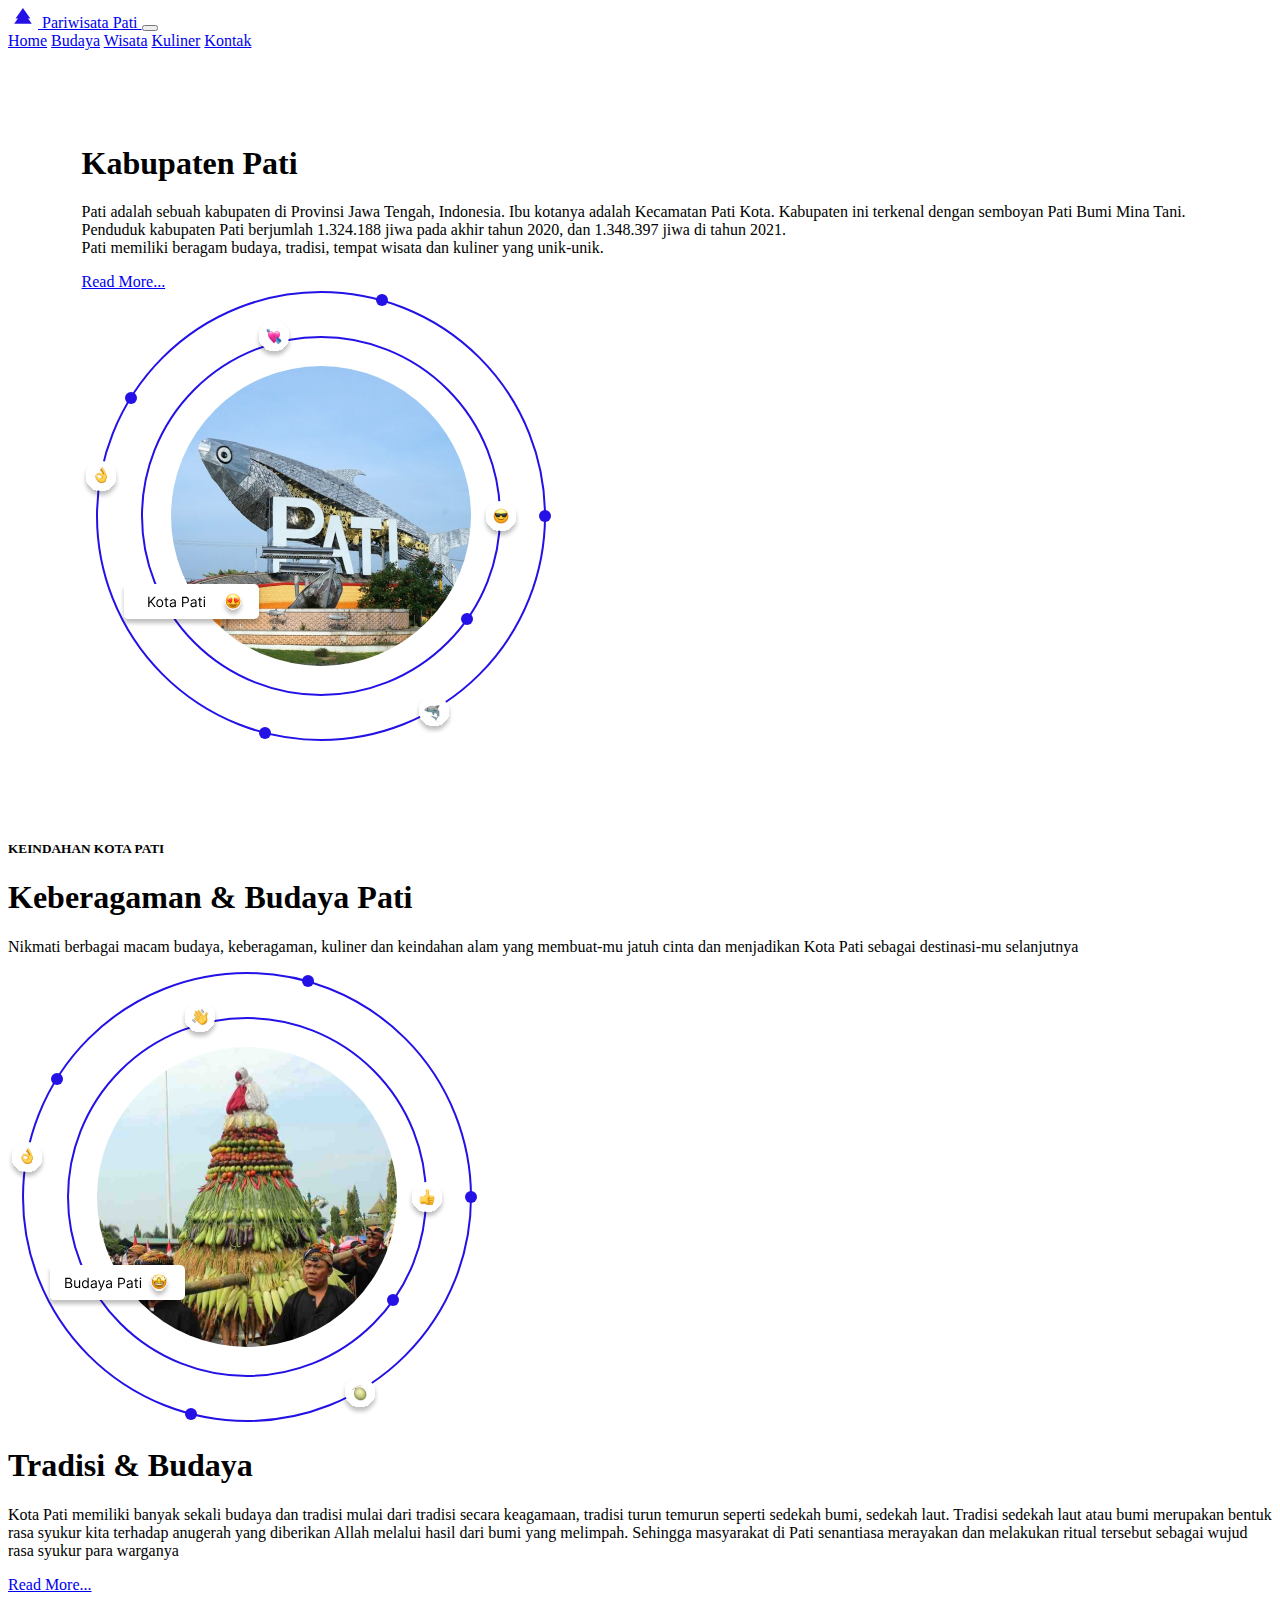
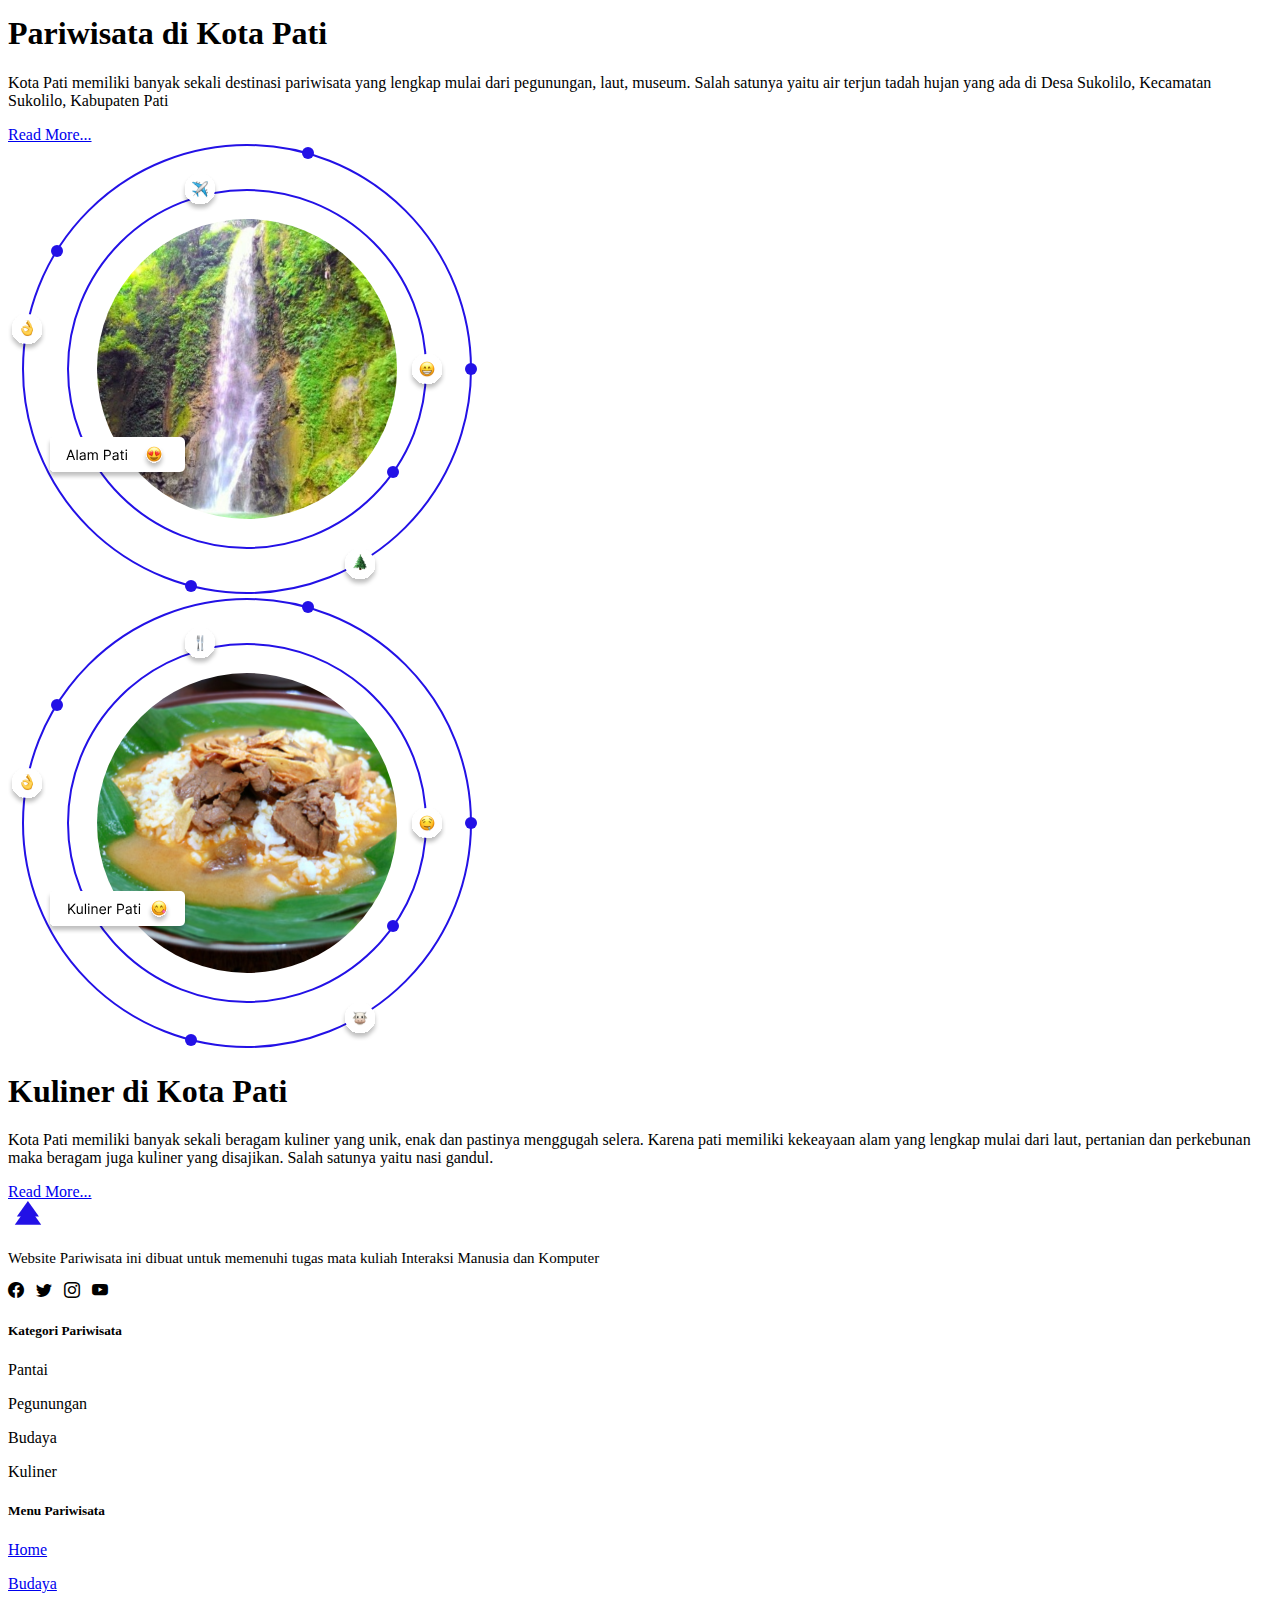
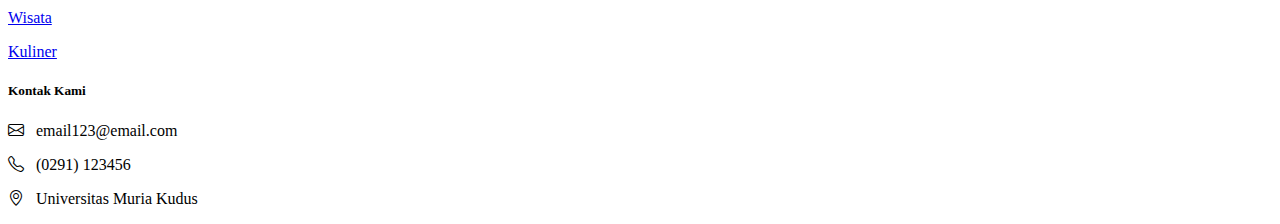
<file: index.html>
<!doctype html>
<html lang="en">

<head>
  <meta charset="utf-8">
  <meta name="viewport" content="width=device-width, initial-scale=1">
  <title>Pariwisata Pati</title>
  <link rel="shortcut icon" href="assets/images/logo.svg" type="image/x-icon">
  <link href="https://cdn.jsdelivr.net/npm/bootstrap@5.3.0-alpha2/dist/css/bootstrap.min.css" rel="stylesheet"
    integrity="sha384-aFq/bzH65dt+w6FI2ooMVUpc+21e0SRygnTpmBvdBgSdnuTN7QbdgL+OapgHtvPp" crossorigin="anonymous">
  <!-- Icon Bootstrap 5 -->
  <link rel="stylesheet" href="https://cdn.jsdelivr.net/npm/bootstrap-icons@1.10.4/font/bootstrap-icons.css">
  <!-- My CSS -->
  <link rel="stylesheet" href="styles/style.css">
</head>

<body>
  <!-- Navbar -->
  <nav class="navbar navbar-expand-lg fixed-top bg-body">
    <div class="container py-1">
      <a class="navbar-brand" href="#">
        <img src="assets/images/logo.svg" alt="Logo" width="30" height="20" class="d-inline-block img-fluid">
        Pariwisata Pati
      </a>
      <button class="navbar-toggler" type="button" data-bs-toggle="collapse" data-bs-target="#navbarNavAltMarkup"
        aria-controls="navbarNavAltMarkup" aria-expanded="false" aria-label="Toggle navigation">
        <span class="navbar-toggler-icon"></span>
      </button>
      <div class="collapse navbar-collapse" id="navbarNavAltMarkup">
        <div class="navbar-nav ms-auto">
          <a class="nav-link" aria-current="page" href="#home">Home</a>
          <a class="nav-link" href="/budaya.html">Budaya</a>
          <a class="nav-link" href="/wisata.html">Wisata</a>
          <a class="nav-link" href="/kuliner.html">Kuliner</a>
          <a class="nav-link" href="#contact">Kontak</a>
        </div>
      </div>
    </div>
  </nav>
  <!-- Navbar -->

  <!-- Hero -->
  <section id="home" class="hero-container">
    <div class="container mt-5">
      <div class="row justify-content-between">
        <div class="col-md-5 my-auto">
          <h1>Kabupaten Pati</h1>
          <p>
            <span class="fw-bold">Pati</span> adalah sebuah kabupaten di Provinsi Jawa Tengah, Indonesia. Ibu kotanya
            adalah Kecamatan Pati Kota.
            Kabupaten ini
            terkenal dengan semboyan Pati Bumi Mina Tani. Penduduk kabupaten Pati berjumlah 1.324.188 jiwa pada akhir
            tahun 2020,
            dan 1.348.397 jiwa di tahun 2021.
            <br>
            Pati memiliki beragam budaya, tradisi, tempat wisata dan kuliner yang unik-unik.
          </p>
          <a href="/index.html" class="btn btn-outline-primary">Read More...</a>
        </div>
        <div class="col-md-5 mt-3">
          <img src="assets/images/kota-pati.svg" alt="" class="img-fluid">
        </div>
      </div>
    </div>
  </section>
  <!-- End Hero -->

  <!-- Hero 2 -->
  <section id="hero-2">
    <div class="container my-5">
      <div class="row justify-content-center">
        <div class="col-md-6 text-center mb-5">
          <h5 class="text-primary fs-6">KEINDAHAN KOTA PATI</h5>
          <h1>Keberagaman & Budaya Pati</h1>
          <p>
            Nikmati berbagai macam budaya, keberagaman, kuliner dan keindahan alam yang membuat-mu jatuh cinta dan
            menjadikan
            Kota Pati sebagai destinasi-mu selanjutnya
          </p>
        </div>
      </div>
      <div class="row justify-content-between">
        <div class="col-md-5 mt-3 mb-3">
          <img src="assets/images/budaya-pati.svg" alt="" class="img-fluid">
        </div>
        <div class="col-md-6 my-auto">
          <div class="justify-content-center">
            <h1>Tradisi & Budaya <Pati></Pati>
            </h1>
            <p>
              Kota Pati memiliki banyak sekali budaya dan tradisi mulai dari tradisi secara keagamaan, tradisi
              turun temurun seperti sedekah bumi, sedekah laut.
              <span class="fw-bold">Tradisi sedekah laut atau bumi</span> merupakan bentuk rasa
              syukur kita terhadap anugerah yang diberikan Allah melalui hasil dari bumi yang melimpah. Sehingga
              masyarakat di Pati senantiasa merayakan dan melakukan ritual tersebut sebagai wujud rasa syukur para
              warganya
            </p>
            <a href="/budaya.html" class="btn btn-outline-primary">Read More...</a>
          </div>
        </div>
      </div>
    </div>
  </section>
  <!-- End  Hero 2 -->

  <!-- Hero 3 -->
  <section id="hero-3">
    <div class="container my-5">
      <div class="row justify-content-between">
        <div class="col-md-5 my-auto">
          <h1>Pariwisata di Kota Pati</h1>
          <p>
            Kota Pati memiliki banyak sekali destinasi pariwisata yang lengkap mulai dari pegunungan, laut,
            museum. Salah satunya yaitu <span class="fw-bold">air terjun tadah hujan</span> yang ada di Desa
            Sukolilo, Kecamatan Sukolilo, Kabupaten Pati
          </p>
          <a href="/wisata.html" class="btn btn-outline-primary">Read More...</a>
        </div>
        <div class="col-md-5 mt-3">
          <img src="assets/images/air-terjun-tadah-hujan.svg" alt="" class="img-fluid">
        </div>
      </div>
    </div>
  </section>
  <!-- End Hero 3 -->

  <!-- Hero 4 -->
  <section id="hero-4">
    <div class="container my-5 pb-2">
      <div class="row justify-content-between">
        <div class="col-md-5 mt-3 mb-3">
          <img src="assets/images/kuliner.svg" alt="" class="img-fluid">
        </div>
        <div class="col-md-6 my-auto">
          <div class="justify-content-center">
            <h1>Kuliner di Kota Pati</h1>
            <p>
              Kota Pati memiliki banyak sekali beragam kuliner yang unik, enak dan pastinya menggugah selera.
              Karena pati memiliki kekeayaan alam yang lengkap mulai dari laut, pertanian dan perkebunan maka beragam
              juga kuliner yang disajikan.
              Salah satunya yaitu <span class="fw-bold">nasi gandul</span>.
            </p>
            <a href="/kuliner.html" class="btn btn-outline-primary">Read More...</a>
          </div>
        </div>
      </div>
  </section>
  <!-- End  Hero 4 -->

  <!-- Footer -->
  <footer id="contact">
    <div class="container my-5">
      <div class="row ms-auto justify-content-around">
        <div class="col-md-2 mb-3">
          <div class="row my-auto">
            <div class="col">
              <div class="row">
                <div class="col">
                  <img src="assets/images/logo.svg" alt="" width="40" height="30" class="img-fluid">
                </div>
              </div>
              <div class="row mt-1">
                <div class="col">
                  <p style="font-size: 15px;">Website Pariwisata ini dibuat untuk memenuhi tugas mata kuliah
                    <span class="fw-semibold">Interaksi Manusia dan Komputer</span>
                  </p>
                </div>
              </div>
              <div class="row">
                <div class="col">
                  <i class="bi bi-facebook text-primary"></i>
                  &nbsp;
                  <i class="bi bi-twitter text-primary"></i>
                  &nbsp;
                  <i class="bi bi-instagram text-primary"></i>
                  &nbsp;
                  <i class="bi bi-youtube text-primary"></i>
                </div>
              </div>
            </div>
          </div>
        </div>

        <div class="col-md-2 mb-3">
          <div class="row">
            <h5 class="mb-3">Kategori Pariwisata</h5>
            <p>Pantai</p>
            <p>Pegunungan</p>
            <p>Budaya</p>
            <p>Kuliner</p>
          </div>
        </div>

        <div class="col-md-2 mb-3">
          <div class="row">
            <h5 class="mb-3">Menu Pariwisata</h5>
            <p><a href="/index.html" class="text-decoration-none text-dark">Home</a></p>
            <p><a href="/budaya.html" class="text-decoration-none text-dark">Budaya</a></p>
            <p><a href="/wisata.html" class="text-decoration-none text-dark">Wisata</a></p>
            <p><a href="/kuliner.html" class="text-decoration-none text-dark">Kuliner</a></p>
          </div>
        </div>
        <div class="col-md-2">
          <div class="row">
            <h5>Kontak Kami</h5>
            <p class="d-flex"><i class="bi bi-envelope text-primary fs-5"></i> <span style="margin-top: 2px;"> &nbsp;
                email123@email.com</span>
            </p>
            <p class="d-flex"><i class="bi bi-telephone text-primary fs-5"></i> <span style="margin-top: 2px;"> &nbsp;
                (0291) 123456</span>
            </p>
            <p class="d-flex"><i class="bi bi-geo-alt text-primary fs-5"></i> <span style="margin: 2px 0;">&nbsp;
                Universitas Muria Kudus</span>
            </p>
          </div>
        </div>
      </div>
    </div>
  </footer>
  <!-- End footer -->


  <script src="https://cdn.jsdelivr.net/npm/bootstrap@5.3.0-alpha2/dist/js/bootstrap.bundle.min.js"
    integrity="sha384-qKXV1j0HvMUeCBQ+QVp7JcfGl760yU08IQ+GpUo5hlbpg51QRiuqHAJz8+BrxE/N"
    crossorigin="anonymous"></script>
  <!-- My JavaScript -->
  <script src="JS/script.js"></script>
</body>

</html>
</file>
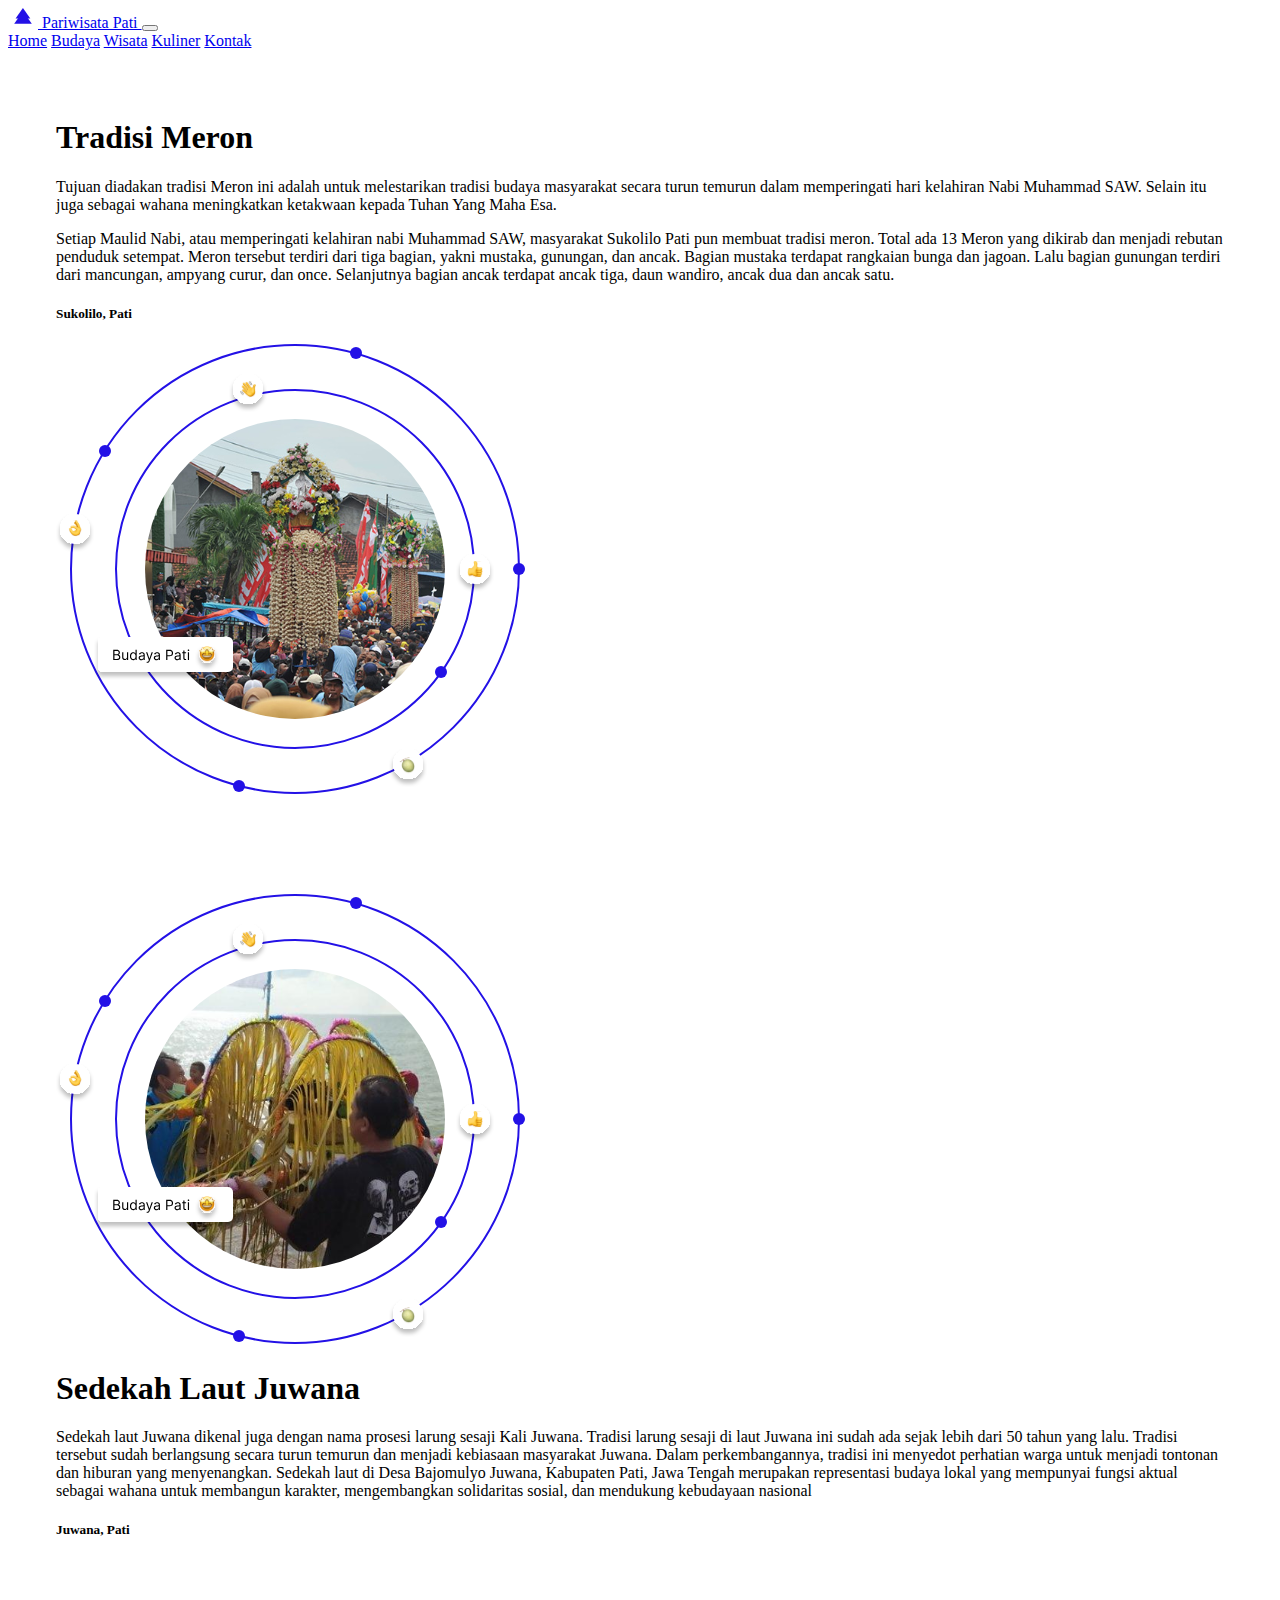
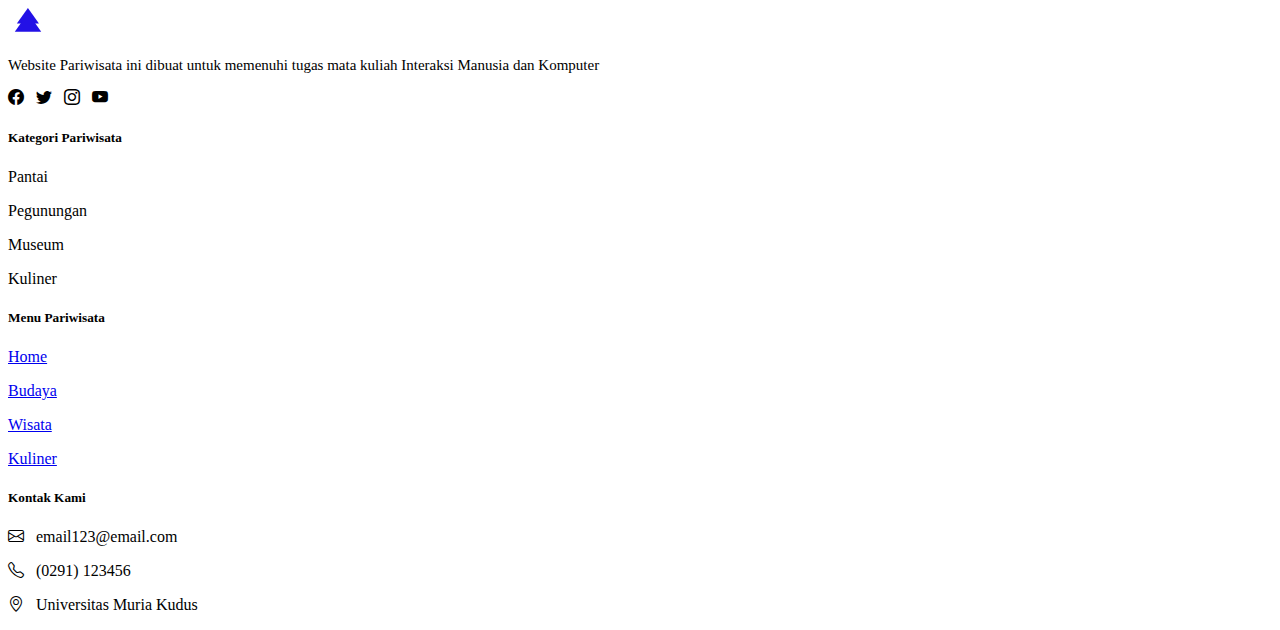
<file: budaya.html>
<!doctype html>
<html lang="en">

<head>
  <meta charset="utf-8">
  <meta name="viewport" content="width=device-width, initial-scale=1">
  <title>Budaya Pati</title>
  <link rel="shortcut icon" href="assets/images/logo.svg" type="image/x-icon">
  <link href="https://cdn.jsdelivr.net/npm/bootstrap@5.3.0-alpha2/dist/css/bootstrap.min.css" rel="stylesheet"
    integrity="sha384-aFq/bzH65dt+w6FI2ooMVUpc+21e0SRygnTpmBvdBgSdnuTN7QbdgL+OapgHtvPp" crossorigin="anonymous">
  <!-- Icon Bootstrap 5 -->
  <link rel="stylesheet" href="https://cdn.jsdelivr.net/npm/bootstrap-icons@1.10.4/font/bootstrap-icons.css">
  <!-- My CSS -->
  <link rel="stylesheet" href="styles/style.css">
</head>

<body>
  <!-- Navbar -->
  <nav class="navbar navbar-expand-lg fixed-top bg-body">
    <div class="container py-1">
      <a class="navbar-brand" href="#">
        <img src="assets/images/logo.svg" alt="Logo" width="30" height="20" class="d-inline-block img-fluid">
        Pariwisata Pati
      </a>
      <button class="navbar-toggler" type="button" data-bs-toggle="collapse" data-bs-target="#navbarNavAltMarkup"
        aria-controls="navbarNavAltMarkup" aria-expanded="false" aria-label="Toggle navigation">
        <span class="navbar-toggler-icon"></span>
      </button>
      <div class="collapse navbar-collapse" id="navbarNavAltMarkup">
        <div class="navbar-nav ms-auto">
          <a class="nav-link" aria-current="page" href="/index.html">Home</a>
          <a class="nav-link" href="/budaya.html">Budaya</a>
          <a class="nav-link" href="/wisata.html">Wisata</a>
          <a class="nav-link" href="/kuliner.html">Kuliner</a>
          <a class="nav-link" href="#contact">Kontak</a>
        </div>
      </div>
    </div>
  </nav>
  <!-- Navbar -->

  <!-- Hero -->
  <section id="hero-1" class="hero-non-home">
    <div class="container mt-5">
      <div class="row justify-content-between">
        <div class="col-md-5 my-auto">
          <h1>Tradisi Meron</h1>
          <p class="mb-1">Tujuan diadakan tradisi Meron ini adalah untuk melestarikan tradisi budaya masyarakat
            secara turun temurun dalam
            memperingati hari kelahiran Nabi Muhammad SAW. Selain itu juga sebagai wahana meningkatkan ketakwaan kepada
            Tuhan Yang
            Maha Esa.</p>
          <p>Setiap Maulid Nabi, atau memperingati kelahiran nabi Muhammad SAW, masyarakat Sukolilo Pati pun membuat
            tradisi meron.
            Total ada 13 Meron yang dikirab dan menjadi rebutan penduduk setempat.
            Meron tersebut terdiri dari tiga bagian, yakni mustaka, gunungan, dan ancak. Bagian mustaka terdapat
            rangkaian bunga dan
            jagoan. Lalu bagian gunungan terdiri dari mancungan, ampyang curur, dan once. Selanjutnya bagian ancak
            terdapat ancak
            tiga, daun wandiro, ancak dua dan ancak satu.
          </p>
          <h5>Sukolilo, Pati</h5>
        </div>
        <div class="col-md-5 mt-3">
          <img src="assets/images/tradisi-meron.svg" alt="" class="img-fluid">
        </div>
      </div>
    </div>
  </section>
  <!-- End Hero -->

  <!-- Hero 2-->
  <section id="hero-2" class="hero-non-home">
    <div class="container my-5">
      <div class="row justify-content-between">
        <div class="col-md-5 mt-3 mb-3">
          <img src="assets/images/sedekah-laut.svg" alt="" class="img-fluid">
        </div>
        <div class="col-md-6 my-auto">
          <h1>Sedekah Laut Juwana</h1>
          <p>Sedekah laut Juwana dikenal juga dengan nama prosesi larung sesaji Kali Juwana. Tradisi larung sesaji di
            laut Juwana ini
            sudah ada sejak lebih dari 50 tahun yang lalu. Tradisi tersebut sudah berlangsung secara turun temurun dan
            menjadi
            kebiasaan masyarakat Juwana. Dalam perkembangannya, tradisi ini menyedot perhatian warga untuk menjadi
            tontonan dan
            hiburan yang menyenangkan. Sedekah laut di Desa Bajomulyo Juwana, Kabupaten Pati, Jawa Tengah merupakan
            representasi
            budaya lokal yang mempunyai fungsi aktual sebagai wahana untuk membangun karakter, mengembangkan solidaritas
            sosial, dan
            mendukung kebudayaan nasional</p>
          <h5>Juwana, Pati</h5>
        </div>

      </div>
    </div>
  </section>
  <!-- End Hero 2 -->


  <!-- Footer -->
  <footer id="contact">
    <div class="container my-5">
      <div class="row ms-auto justify-content-around">

        <div class="col-md-2 mb-3">
          <div class="row my-auto">
            <div class="col">
              <div class="row">
                <div class="col">
                  <img src="assets/images/logo.svg" alt="" width="40" height="30" class="img-fluid">
                </div>
              </div>
              <div class="row mt-1">
                <div class="col">
                  <p style="font-size: 15px;">Website Pariwisata ini dibuat untuk memenuhi tugas mata kuliah
                    <span class="fw-semibold">Interaksi Manusia dan Komputer</span>
                  </p>
                </div>
              </div>
              <div class="row">
                <div class="col">
                  <i class="bi bi-facebook text-primary"></i>
                  &nbsp;
                  <i class="bi bi-twitter text-primary"></i>
                  &nbsp;
                  <i class="bi bi-instagram text-primary"></i>
                  &nbsp;
                  <i class="bi bi-youtube text-primary"></i>
                </div>
              </div>
            </div>
          </div>
        </div>

        <div class="col-md-2 mb-3">
          <div class="row">
            <h5 class="mb-3">Kategori Pariwisata</h5>
            <p>Pantai</p>
            <p>Pegunungan</p>
            <p>Museum</p>
            <p>Kuliner</p>
          </div>
        </div>

        <div class="col-md-2 mb-3">
          <div class="row">
            <h5 class="mb-3">Menu Pariwisata</h5>
            <p><a href="/index.html" class="text-decoration-none text-dark">Home</a></p>
            <p><a href="/budaya.html" class="text-decoration-none text-dark">Budaya</a></p>
            <p><a href="/wisata.html" class="text-decoration-none text-dark">Wisata</a></p>
            <p><a href="/kuliner.html" class="text-decoration-none text-dark">Kuliner</a></p>
          </div>
        </div>
        <div class="col-md-2">
          <div class="row">
            <h5>Kontak Kami</h5>
            <p class="d-flex"><i class="bi bi-envelope text-primary fs-5"></i> <span style="margin-top: 2px;"> &nbsp;
                email123@email.com</span>
            </p>
            <p class="d-flex"><i class="bi bi-telephone text-primary fs-5"></i> <span style="margin-top: 2px;"> &nbsp;
                (0291) 123456</span>
            </p>
            <p class="d-flex"><i class="bi bi-geo-alt text-primary fs-5"></i> <span style="margin: 2px 0;">&nbsp;
                Universitas Muria Kudus</span>
            </p>
          </div>
        </div>
      </div>
    </div>
  </footer>
  <!-- End footer -->


  <script src="https://cdn.jsdelivr.net/npm/bootstrap@5.3.0-alpha2/dist/js/bootstrap.bundle.min.js"
    integrity="sha384-qKXV1j0HvMUeCBQ+QVp7JcfGl760yU08IQ+GpUo5hlbpg51QRiuqHAJz8+BrxE/N"
    crossorigin="anonymous"></script>
  <!-- My JavaScript -->
  <script src="JS/script.js"></script>
</body>

</html>
</file>
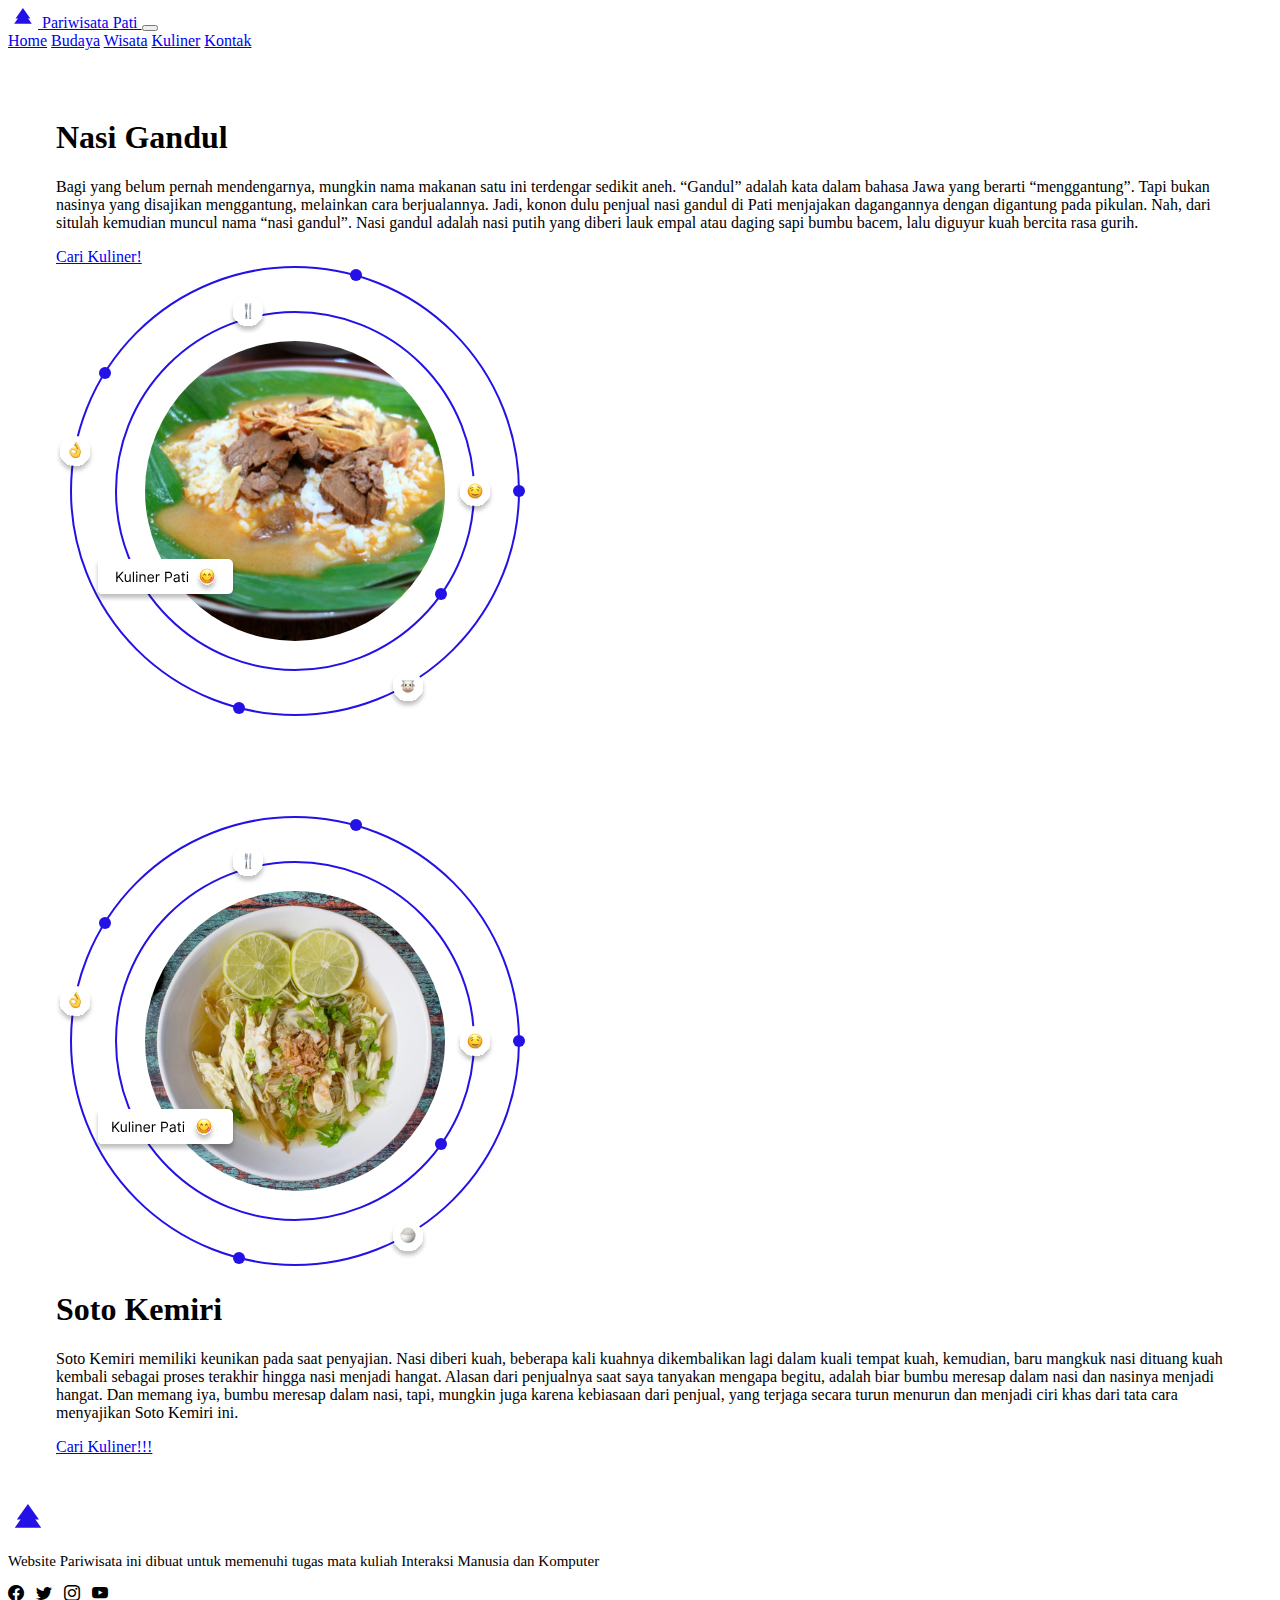
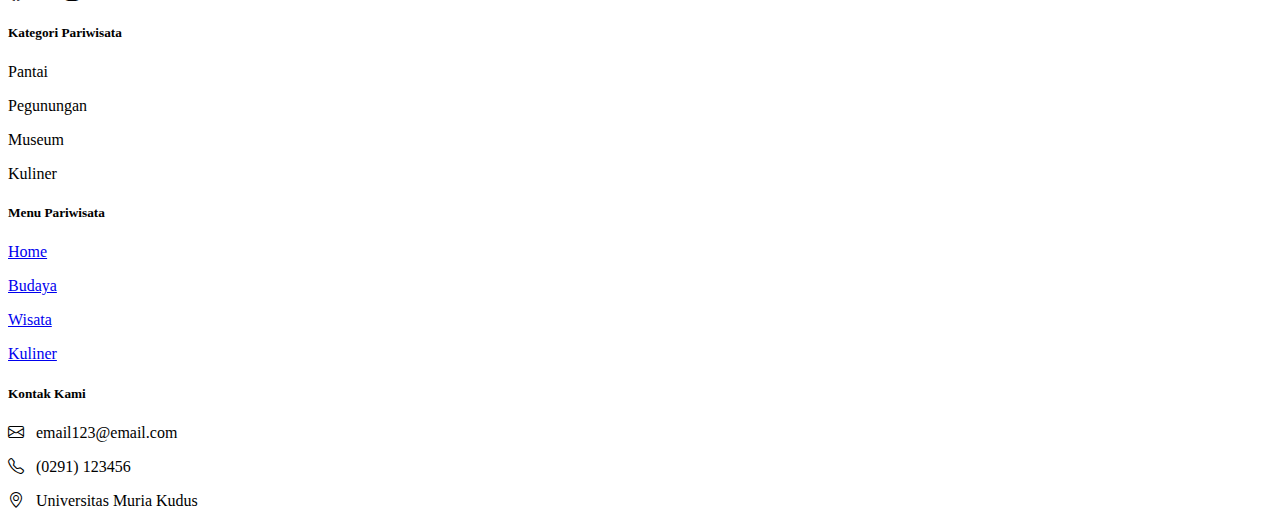
<file: kuliner.html>
<!doctype html>
<html lang="en">

<head>
  <meta charset="utf-8">
  <meta name="viewport" content="width=device-width, initial-scale=1">
  <title>Kuliner Pati</title>
  <link rel="shortcut icon" href="assets/images/logo.svg" type="image/x-icon">
  <link href="https://cdn.jsdelivr.net/npm/bootstrap@5.3.0-alpha2/dist/css/bootstrap.min.css" rel="stylesheet"
    integrity="sha384-aFq/bzH65dt+w6FI2ooMVUpc+21e0SRygnTpmBvdBgSdnuTN7QbdgL+OapgHtvPp" crossorigin="anonymous">
  <!-- Icon Bootstrap 5 -->
  <link rel="stylesheet" href="https://cdn.jsdelivr.net/npm/bootstrap-icons@1.10.4/font/bootstrap-icons.css">
  <!-- My CSS -->
  <link rel="stylesheet" href="styles/style.css">
</head>

<body>
  <!-- Navbar -->
  <nav class="navbar navbar-expand-lg fixed-top bg-body">
    <div class="container py-1">
      <a class="navbar-brand" href="#">
        <img src="assets/images/logo.svg" alt="Logo" width="30" height="20" class="d-inline-block img-fluid">
        Pariwisata Pati
      </a>
      <button class="navbar-toggler" type="button" data-bs-toggle="collapse" data-bs-target="#navbarNavAltMarkup"
        aria-controls="navbarNavAltMarkup" aria-expanded="false" aria-label="Toggle navigation">
        <span class="navbar-toggler-icon"></span>
      </button>
      <div class="collapse navbar-collapse" id="navbarNavAltMarkup">
        <div class="navbar-nav ms-auto">
          <a class="nav-link" aria-current="page" href="/index.html">Home</a>
          <a class="nav-link" href="/budaya.html">Budaya</a>
          <a class="nav-link" href="/wisata.html">Wisata</a>
          <a class="nav-link" href="/kuliner.html">Kuliner</a>
          <a class="nav-link" href="#contact">Kontak</a>
        </div>
      </div>
    </div>
  </nav>
  <!-- Navbar -->

  <!-- Hero -->
  <section id="hero-1" class="hero-non-home">
    <div class="container mt-5">
      <div class="row justify-content-between">
        <div class="col-md-5 my-auto">
          <h1>Nasi Gandul</h1>
          <p>Bagi yang belum pernah mendengarnya, mungkin nama makanan satu ini terdengar sedikit aneh. “Gandul” adalah
            kata dalam
            bahasa Jawa yang berarti “menggantung”. Tapi bukan nasinya yang disajikan menggantung, melainkan cara
            berjualannya.
            Jadi, konon dulu penjual nasi gandul di Pati menjajakan dagangannya dengan digantung pada pikulan. Nah, dari
            situlah
            kemudian muncul nama “nasi gandul”.
            Nasi gandul adalah nasi putih yang diberi lauk empal atau daging sapi bumbu bacem, lalu diguyur kuah bercita
            rasa gurih.
          </p>
          <a href="https://www.google.com/maps/search/nasi+gandul+pati/@-6.753156,111.0365595,12z/data=!3m1!4b1?hl=id"
            target="_blank" class="btn btn-outline-primary">Cari Kuliner!</a>
        </div>
        <div class="col-md-5 mt-3">
          <img src="assets/images/kuliner.svg" alt="" class="img-fluid">
        </div>
      </div>
    </div>
  </section>
  <!-- End Hero -->

  <!-- Hero 2-->
  <section id="hero-2" class="hero-non-home">
    <div class="container mt-5">
      <div class="row justify-content-between">
        <div class="col-md-5 mt-3 mb-3">
          <img src="assets/images/soto-kemiri.svg" alt="" class="img-fluid">
        </div>
        <div class="col-md-5 my-auto">
          <h1>Soto Kemiri</h1>
          <p>Soto Kemiri memiliki keunikan pada saat penyajian. Nasi diberi kuah, beberapa kali
            kuahnya dikembalikan lagi dalam kuali
            tempat kuah, kemudian, baru mangkuk nasi dituang kuah kembali sebagai proses terakhir hingga nasi menjadi
            hangat. Alasan
            dari penjualnya saat saya tanyakan mengapa begitu, adalah biar bumbu meresap dalam nasi dan nasinya menjadi
            hangat. Dan
            memang iya, bumbu meresap dalam nasi, tapi, mungkin juga karena kebiasaan dari penjual, yang terjaga secara
            turun
            menurun dan menjadi ciri khas dari tata cara menyajikan Soto Kemiri ini.
          </p>
          <a href="https://www.google.com/maps/search/soto+kemiri+pati/@-6.753166,111.0365597,12.44z?hl=id"
            target="_blank" class="btn btn-outline-primary">Cari Kuliner!!!</a>
        </div>
      </div>
    </div>
  </section>
  <!-- End Hero -->

  <!-- Footer -->
  <footer id="contact">
    <div class="container my-5">
      <div class="row ms-auto justify-content-around">

        <div class="col-md-2 mb-3">
          <div class="row my-auto">
            <div class="col">
              <div class="row">
                <div class="col">
                  <img src="assets/images/logo.svg" alt="" width="40" height="30" class="img-fluid">
                </div>
              </div>
              <div class="row mt-1">
                <div class="col">
                  <p style="font-size: 15px;">Website Pariwisata ini dibuat untuk memenuhi tugas mata kuliah
                    <span class="fw-semibold">Interaksi Manusia dan Komputer</span>
                  </p>
                </div>
              </div>
              <div class="row">
                <div class="col">
                  <i class="bi bi-facebook text-primary"></i>
                  &nbsp;
                  <i class="bi bi-twitter text-primary"></i>
                  &nbsp;
                  <i class="bi bi-instagram text-primary"></i>
                  &nbsp;
                  <i class="bi bi-youtube text-primary"></i>
                </div>
              </div>
            </div>
          </div>
        </div>

        <div class="col-md-2 mb-3">
          <div class="row">
            <h5 class="mb-3">Kategori Pariwisata</h5>
            <p>Pantai</p>
            <p>Pegunungan</p>
            <p>Museum</p>
            <p>Kuliner</p>
          </div>
        </div>

        <div class="col-md-2 mb-3">
          <div class="row">
            <h5 class="mb-3">Menu Pariwisata</h5>
            <p><a href="/index.html" class="text-decoration-none text-dark">Home</a></p>
            <p><a href="/budaya.html" class="text-decoration-none text-dark">Budaya</a></p>
            <p><a href="/wisata.html" class="text-decoration-none text-dark">Wisata</a></p>
            <p><a href="/kuliner.html" class="text-decoration-none text-dark">Kuliner</a></p>
          </div>
        </div>
        <div class="col-md-2">
          <div class="row">
            <h5>Kontak Kami</h5>
            <p class="d-flex"><i class="bi bi-envelope text-primary fs-5"></i> <span style="margin-top: 2px;"> &nbsp;
                email123@email.com</span>
            </p>
            <p class="d-flex"><i class="bi bi-telephone text-primary fs-5"></i> <span style="margin-top: 2px;"> &nbsp;
                (0291) 123456</span>
            </p>
            <p class="d-flex"><i class="bi bi-geo-alt text-primary fs-5"></i> <span style="margin: 2px 0;">&nbsp;
                Universitas Muria Kudus</span>
            </p>
          </div>
        </div>
      </div>
    </div>
  </footer>
  <!-- End footer -->


  <script src="https://cdn.jsdelivr.net/npm/bootstrap@5.3.0-alpha2/dist/js/bootstrap.bundle.min.js"
    integrity="sha384-qKXV1j0HvMUeCBQ+QVp7JcfGl760yU08IQ+GpUo5hlbpg51QRiuqHAJz8+BrxE/N"
    crossorigin="anonymous"></script>
  <!-- My JavaScript -->
  <script src="JS/script.js"></script>
</body>

</html>
</file>
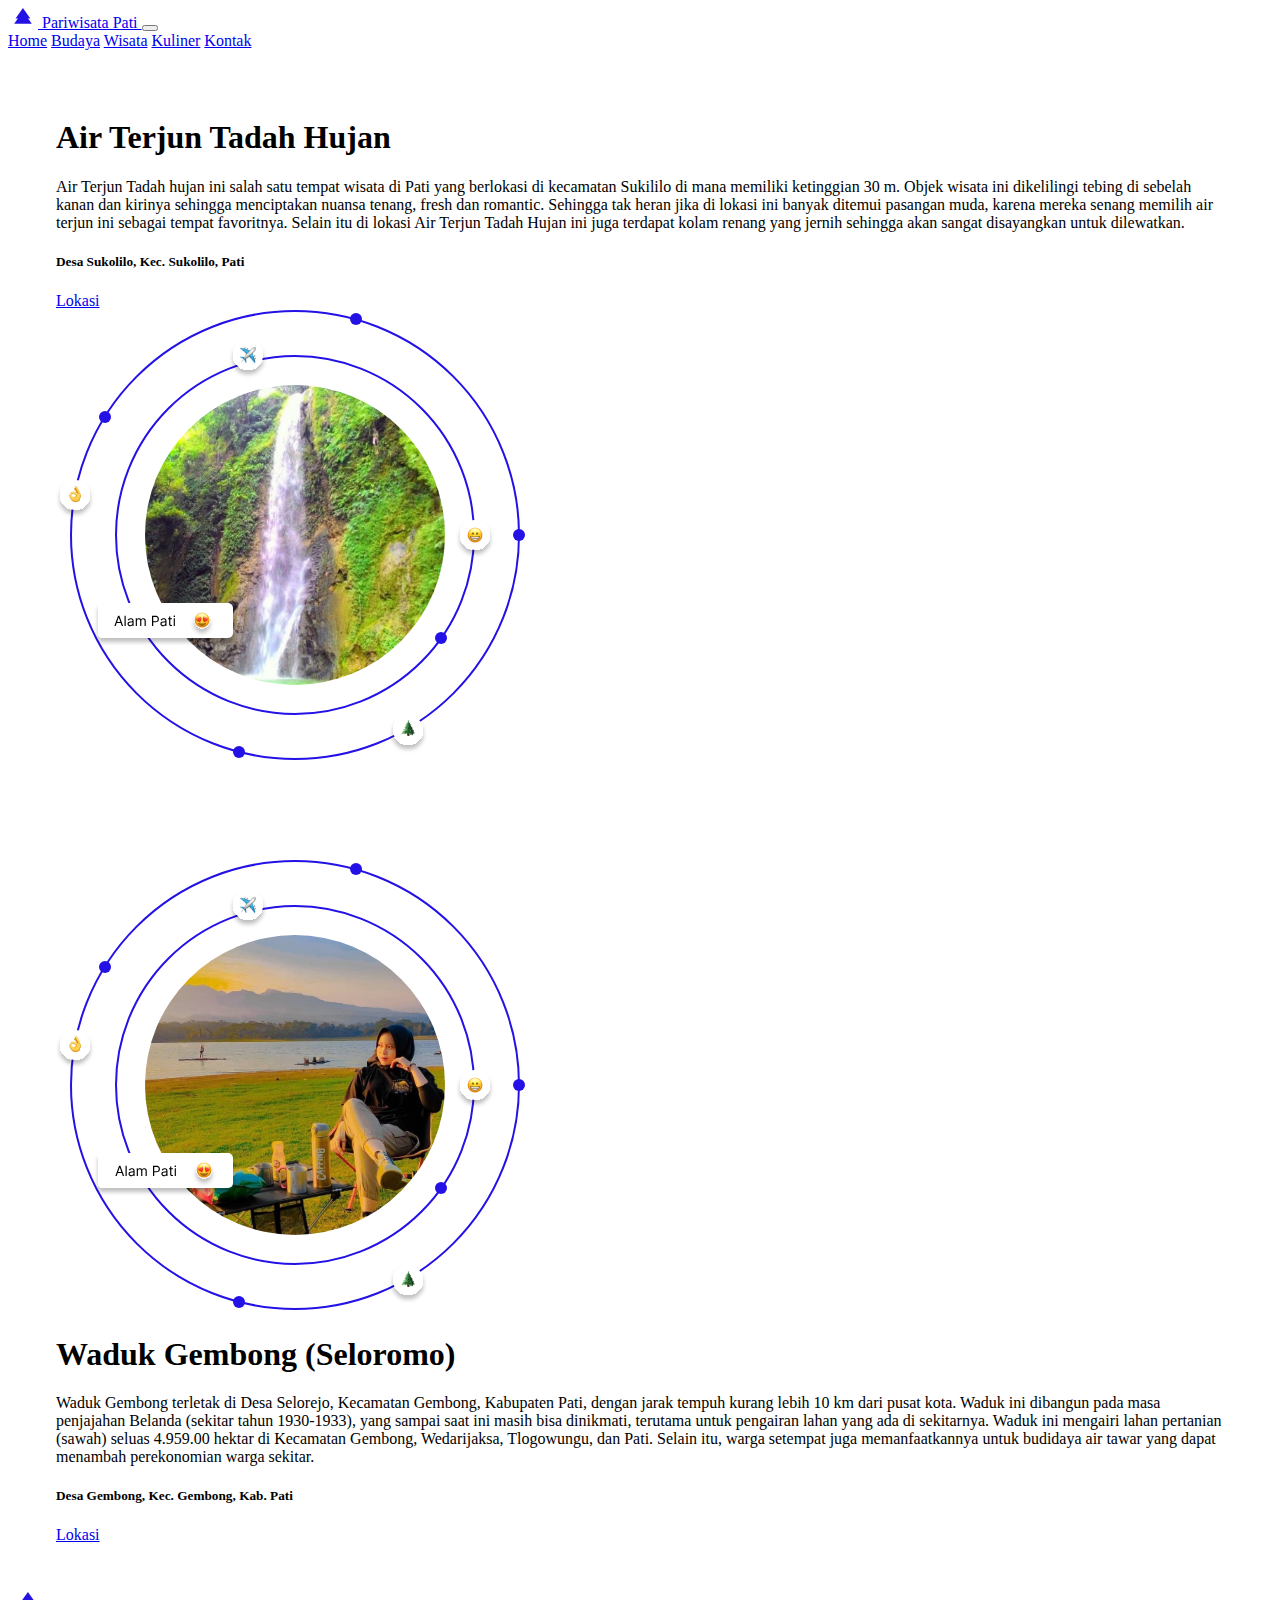
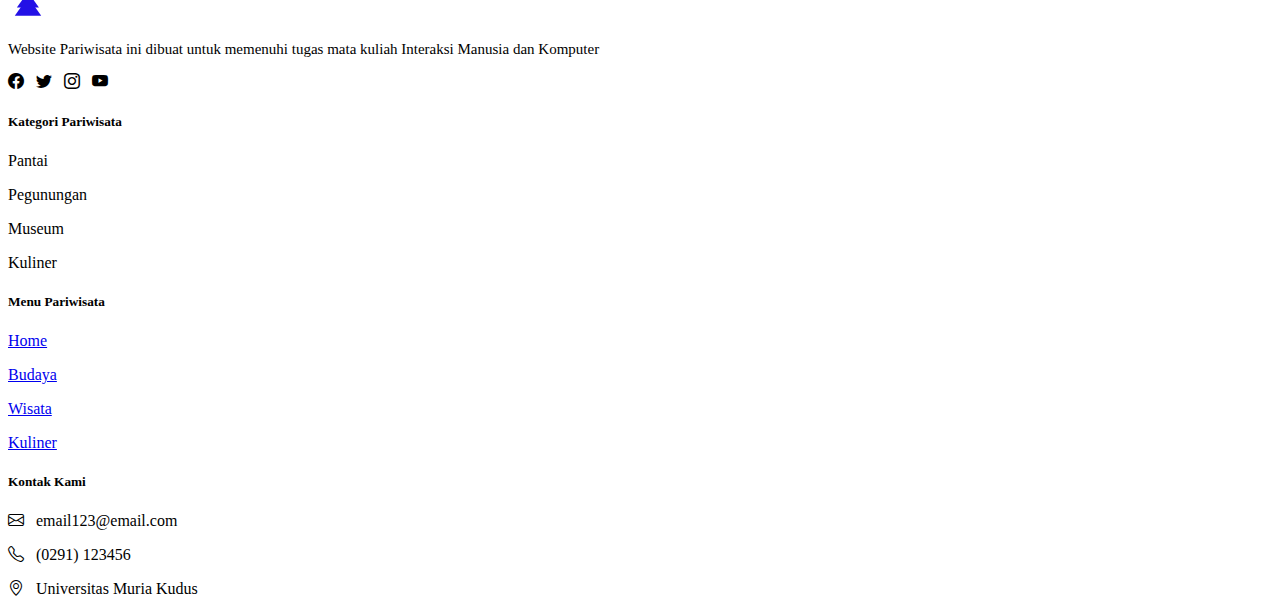
<file: wisata.html>
<!doctype html>
<html lang="en">

<head>
  <meta charset="utf-8">
  <meta name="viewport" content="width=device-width, initial-scale=1">
  <title>Wisata Pati</title>
  <link rel="shortcut icon" href="assets/images/logo.svg" type="image/x-icon">
  <link href="https://cdn.jsdelivr.net/npm/bootstrap@5.3.0-alpha2/dist/css/bootstrap.min.css" rel="stylesheet"
    integrity="sha384-aFq/bzH65dt+w6FI2ooMVUpc+21e0SRygnTpmBvdBgSdnuTN7QbdgL+OapgHtvPp" crossorigin="anonymous">
  <!-- Icon Bootstrap 5 -->
  <link rel="stylesheet" href="https://cdn.jsdelivr.net/npm/bootstrap-icons@1.10.4/font/bootstrap-icons.css">
  <!-- My CSS -->
  <link rel="stylesheet" href="styles/style.css">
</head>

<body>
  <!-- Navbar -->
  <nav class="navbar navbar-expand-lg fixed-top bg-body">
    <div class="container py-1">
      <a class="navbar-brand" href="#">
        <img src="assets/images/logo.svg" alt="Logo" width="30" height="20" class="d-inline-block img-fluid">
        Pariwisata Pati
      </a>
      <button class="navbar-toggler" type="button" data-bs-toggle="collapse" data-bs-target="#navbarNavAltMarkup"
        aria-controls="navbarNavAltMarkup" aria-expanded="false" aria-label="Toggle navigation">
        <span class="navbar-toggler-icon"></span>
      </button>
      <div class="collapse navbar-collapse" id="navbarNavAltMarkup">
        <div class="navbar-nav ms-auto">
          <a class="nav-link active" aria-current="page" href="/index.html">Home</a>
          <a class="nav-link" href="/budaya.html">Budaya</a>
          <a class="nav-link" href="/wisata.html">Wisata</a>
          <a class="nav-link" href="/kuliner.html">Kuliner</a>
          <a class="nav-link" href="#contact">Kontak</a>
        </div>
      </div>
    </div>
  </nav>
  <!-- Navbar -->

  <!-- Hero -->
  <section id="hero-1" class="hero-non-home">
    <div class="container mt-5">
      <div class="row justify-content-between">
        <div class="col-md-5 my-auto">
          <h1>Air Terjun Tadah Hujan</h1>
          <p>Air Terjun Tadah hujan ini salah satu tempat wisata di Pati yang berlokasi di kecamatan Sukililo di mana
            memiliki
            ketinggian 30 m. Objek wisata ini dikelilingi tebing di sebelah kanan dan kirinya sehingga menciptakan
            nuansa tenang,
            fresh dan romantic. Sehingga tak heran jika di lokasi ini banyak ditemui pasangan muda, karena mereka senang
            memilih air
            terjun ini sebagai tempat favoritnya. Selain itu di lokasi Air Terjun Tadah Hujan ini juga terdapat kolam
            renang yang
            jernih sehingga akan sangat disayangkan untuk dilewatkan.</p>
          <h5>Desa Sukolilo, Kec. Sukolilo, Pati</h5>
          <a href="https://goo.gl/maps/UHBqajk7Uv1jeD9w9" target="_blank" class="btn btn-outline-primary">Lokasi</a>
        </div>
        <div class="col-md-5 mt-3">
          <img src="assets/images/air-terjun-tadah-hujan.svg" alt="" class="img-fluid">
        </div>
      </div>
    </div>
  </section>
  <!-- End Hero -->

  <!-- Hero 2-->
  <section id="hero-2" class="hero-non-home">
    <div class="container mt-5">
      <div class="row justify-content-between">
        <div class="col-md-5 mb-3">
          <img src="assets/images/waduk-seloromo.svg" alt="" class="img-fluid">
        </div>
        <div class="col-md-6 my-auto">
          <h1>Waduk Gembong (Seloromo)</h1>
          <p>
            Waduk Gembong terletak di Desa Selorejo, Kecamatan Gembong, Kabupaten Pati, dengan jarak tempuh kurang lebih
            10 km dari
            pusat kota. Waduk ini dibangun pada masa penjajahan Belanda (sekitar tahun 1930-1933), yang sampai saat ini
            masih bisa
            dinikmati, terutama untuk pengairan lahan yang ada di sekitarnya.

            Waduk ini mengairi lahan pertanian (sawah) seluas 4.959.00 hektar di Kecamatan Gembong, Wedarijaksa,
            Tlogowungu, dan
            Pati. Selain itu, warga setempat juga memanfaatkannya untuk budidaya air tawar yang dapat menambah
            perekonomian warga
            sekitar.
          </p>
          <h5>Desa Gembong, Kec. Gembong, Kab. Pati</h5>
          <a href="https://goo.gl/maps/PgvgS1yUjDKR2LVt7" target="_blank" class="btn btn-outline-primary">Lokasi</a>
        </div>
      </div>
    </div>
  </section>
  <!-- End Hero 2-->

  <!-- Footer -->
  <footer id="contact">
    <div class="container my-5">
      <div class="row ms-auto justify-content-around">

        <div class="col-md-2 mb-3">
          <div class="row my-auto">
            <div class="col">
              <div class="row">
                <div class="col">
                  <img src="assets/images/logo.svg" alt="" width="40" height="30" class="img-fluid">
                </div>
              </div>
              <div class="row mt-1">
                <div class="col">
                  <p style="font-size: 15px;">Website Pariwisata ini dibuat untuk memenuhi tugas mata kuliah
                    <span class="fw-semibold">Interaksi Manusia dan Komputer</span>
                  </p>
                </div>
              </div>
              <div class="row">
                <div class="col">
                  <i class="bi bi-facebook text-primary"></i>
                  &nbsp;
                  <i class="bi bi-twitter text-primary"></i>
                  &nbsp;
                  <i class="bi bi-instagram text-primary"></i>
                  &nbsp;
                  <i class="bi bi-youtube text-primary"></i>
                </div>
              </div>
            </div>
          </div>
        </div>

        <div class="col-md-2 mb-3">
          <div class="row">
            <h5 class="mb-3">Kategori Pariwisata</h5>
            <p>Pantai</p>
            <p>Pegunungan</p>
            <p>Museum</p>
            <p>Kuliner</p>
          </div>
        </div>

        <div class="col-md-2 mb-3">
          <div class="row">
            <h5 class="mb-3">Menu Pariwisata</h5>
            <p><a href="/index.html" class="text-decoration-none text-dark">Home</a></p>
            <p><a href="/budaya.html" class="text-decoration-none text-dark">Budaya</a></p>
            <p><a href="/wisata.html" class="text-decoration-none text-dark">Wisata</a></p>
            <p><a href="/kuliner.html" class="text-decoration-none text-dark">Kuliner</a></p>
          </div>
        </div>
        <div class="col-md-2">
          <div class="row">
            <h5>Kontak Kami</h5>
            <p class="d-flex"><i class="bi bi-envelope text-primary fs-5"></i> <span style="margin-top: 2px;"> &nbsp;
                email123@email.com</span>
            </p>
            <p class="d-flex"><i class="bi bi-telephone text-primary fs-5"></i> <span style="margin-top: 2px;"> &nbsp;
                (0291) 123456</span>
            </p>
            <p class="d-flex"><i class="bi bi-geo-alt text-primary fs-5"></i> <span style="margin: 2px 0;">&nbsp;
                Universitas Muria Kudus</span>
            </p>
          </div>
        </div>
      </div>
    </div>
  </footer>
  <!-- End footer -->


  <script src="https://cdn.jsdelivr.net/npm/bootstrap@5.3.0-alpha2/dist/js/bootstrap.bundle.min.js"
    integrity="sha384-qKXV1j0HvMUeCBQ+QVp7JcfGl760yU08IQ+GpUo5hlbpg51QRiuqHAJz8+BrxE/N"
    crossorigin="anonymous"></script>
  <!-- My JavaScript -->
  <script src="JS/script.js"></script>
</body>

</html>
</file>
<file: styles/style.css>
html{
  scroll-behavior: smooth;
}
.hero-container{
  padding: 4.6rem;
}
.hero-non-home{
  padding: 3rem;
}
@media screen and (max-width: 768px) {
  .hero-container{
    padding: 0rem;
    margin-top: 10vh;
  }
  .hero-non-home{
    padding: 0rem;
    margin-top: 10vh;
  }
}
</file>
